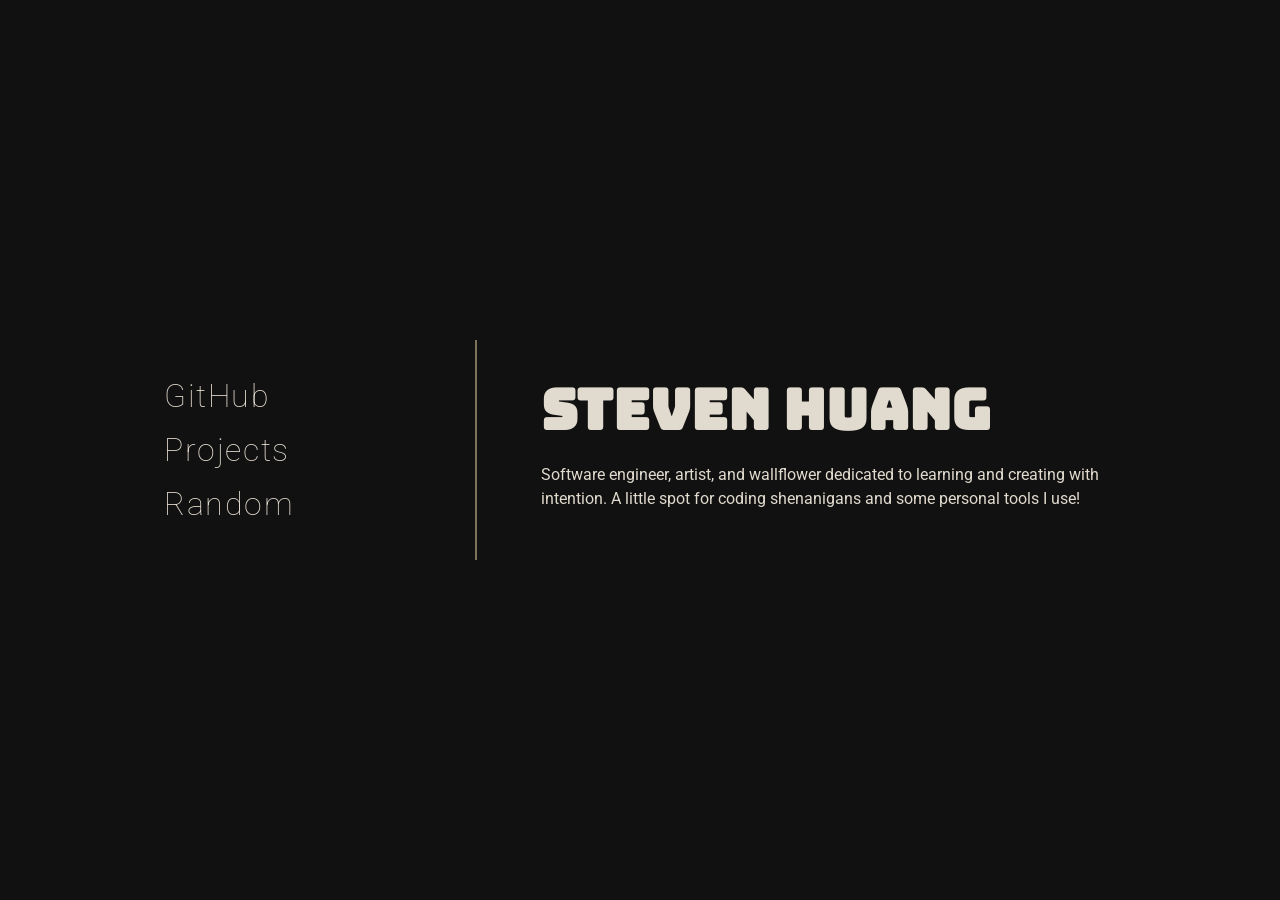
<file: index.html>
<!DOCTYPE html>
<html lang="en">

<head>
  <meta charset="UTF-8">
  <meta name="viewport" content="width=device-width, initial-scale=1.0">
  <title>Steven Huang</title>
  <link rel="icon" href="./img/favicon.png">
  <link href="assets/index.css" rel="stylesheet">

  <link rel="preconnect" href="https://fonts.googleapis.com">
  <link rel="preconnect" href="https://fonts.gstatic.com" crossorigin>
  <link href="https://fonts.googleapis.com/css2?family=Bungee&family=Roboto:ital,wght@0,100..900;1,100..900&display=swap" rel="stylesheet">
</head>

<body>

  <nav>
    <ul>
      <li><a href="https://github.com/EvenStevenH" target="_blank">GitHub</a></li>

      <div>
        <li class="accordion">Projects</li>
        <div class="panel">
          <a href="https://github.com/EvenStevenH/hearthy-hues" target="_blank">
            <p>Hearthy Hue <span class="navSubtitle">Java full-stack</span></p>
          </a>
          <a href="https://github.com/EvenStevenH/art-task-app" target="_blank">
            <p>Task App <span class="navSubtitle">MERN full-stack</span></p>
          </a>
          <a href="https://github.com/EvenStevenH/weather-web-scraping" target="_blank">
            <p>Web Scraper <span class="navSubtitle">Python</span></p>
          </a>
          <a href="https://evenstevenh.github.io/umbrella-cat/" target="_blank">
            <p>Umbrella Cat <span class="navSubtitle">p5.js / art</span></p>
          </a>
        </div>
      </div>

      <div>
        <li class="accordion">Random</li>
        <div class="panel">
          <a href="tools/text2hashtag/text2hashtag.html">
            <p>Text to Hashtag</p>
          </a>
        </div>
      </div>

    </ul>
  </nav>

  <main>
    <section class="container-main">
      <h1>Steven Huang</h1>

      <p>Software engineer, artist, and wallflower dedicated to learning and creating with intention. A little spot for coding shenanigans and some personal tools I use!</p>
    </section>
  </main>

  <script src="assets/index.js"></script>

</body>

</html>
</file>
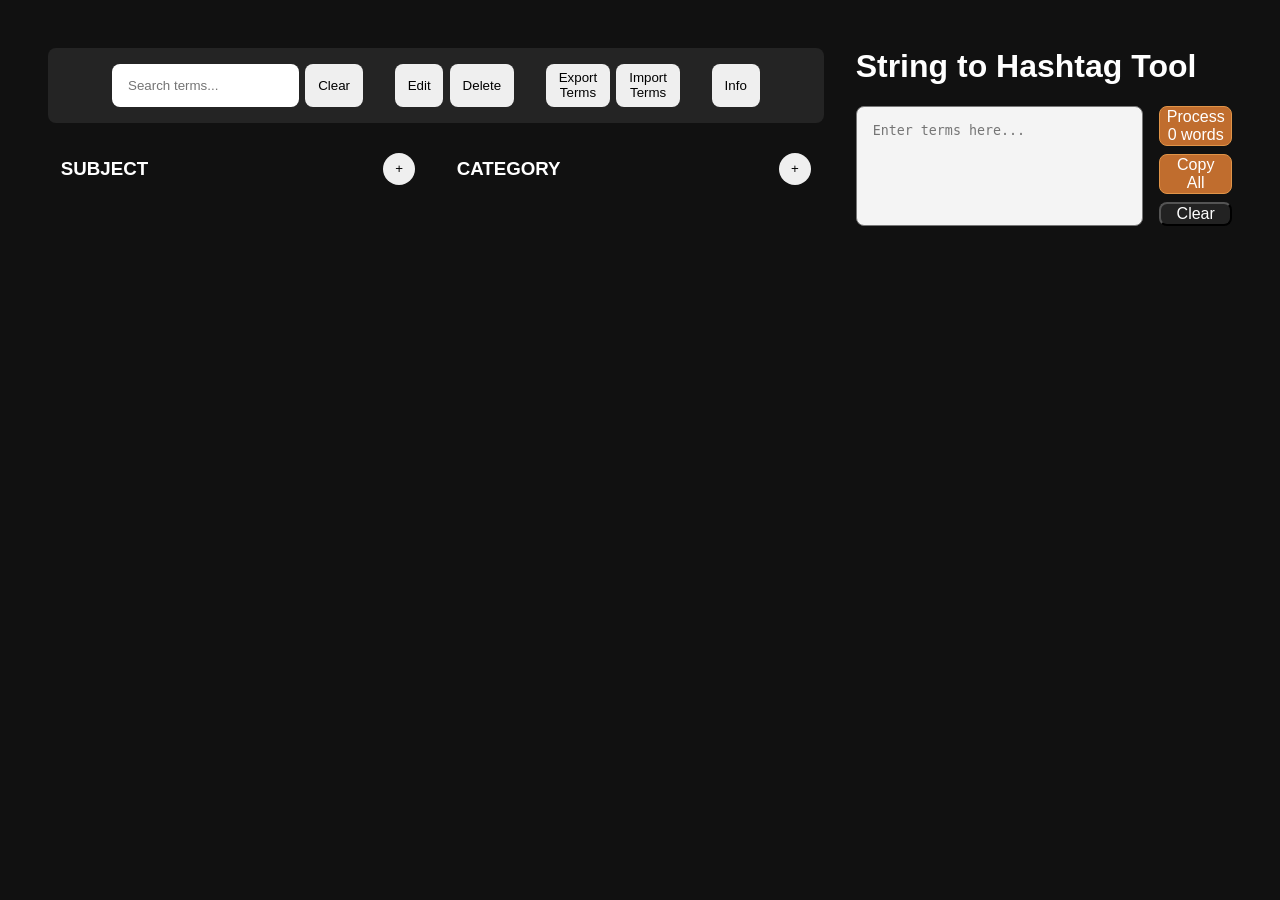
<file: pages/text2hashtag.html>
<!DOCTYPE html>
<html lang="en">

<head>
    <meta charset="UTF-8">
    <meta name="viewport" content="width=device-width, initial-scale=1.0">
    <title>String to Hashtag Tool</title>
    <link rel="icon" href="#">
    <link rel="stylesheet" href="../css/text2hashtag.css">
</head>

<body>

    <aside id="sidebar">
        <div id="sidebar-actions">
            <div>
                <input type="text" id="searchInput" placeholder="Search terms..." />
                <button id="clearSearch">Clear</button>
            </div>

            <div>
                <button id="editModeBtn">Edit</button>
                <button id="deleteModeBtn">Delete</button>
            </div>

            <div>
                <button id="exportBtn">Export Terms</button>
                <input type="file" id="importFile" hidden />
                <button id="importBtn">Import Terms</button>
            </div>

            <div>
                <button class="tooltip">Info
                    <span class="tooltiptext">
                        <p>A simple tool I made to format hashtags for my posts!</p>
                        <p>I create frequently used groups (stored locally) based on subject and category, such
                            as "dog 犬" and "art drawing". When processed, it becomes "#dog
                            #犬 #art #drawing" for usage.
                        </p>
                    </span>
                </button>
            </div>
        </div>

        <div id="groups"></div>
    </aside>

    <main>
        <h1><a href="../index.html">String to Hashtag Tool</a></h1>

        <section id="input-section">
            <textarea id="inputText" rows="5" placeholder="Enter terms here..."></textarea>

            <div id="input-buttons">
                <button id="runBtn">Process 0 words</button>
                <button id="copyBtn">Copy All</button>
                <button id="clearBtn">Clear</button>
            </div>
        </section>

        <section class="result" id="output"></section>
    </main>

    <script src="../js/text2hashtag.js"></script>
</body>

</html>
</file>
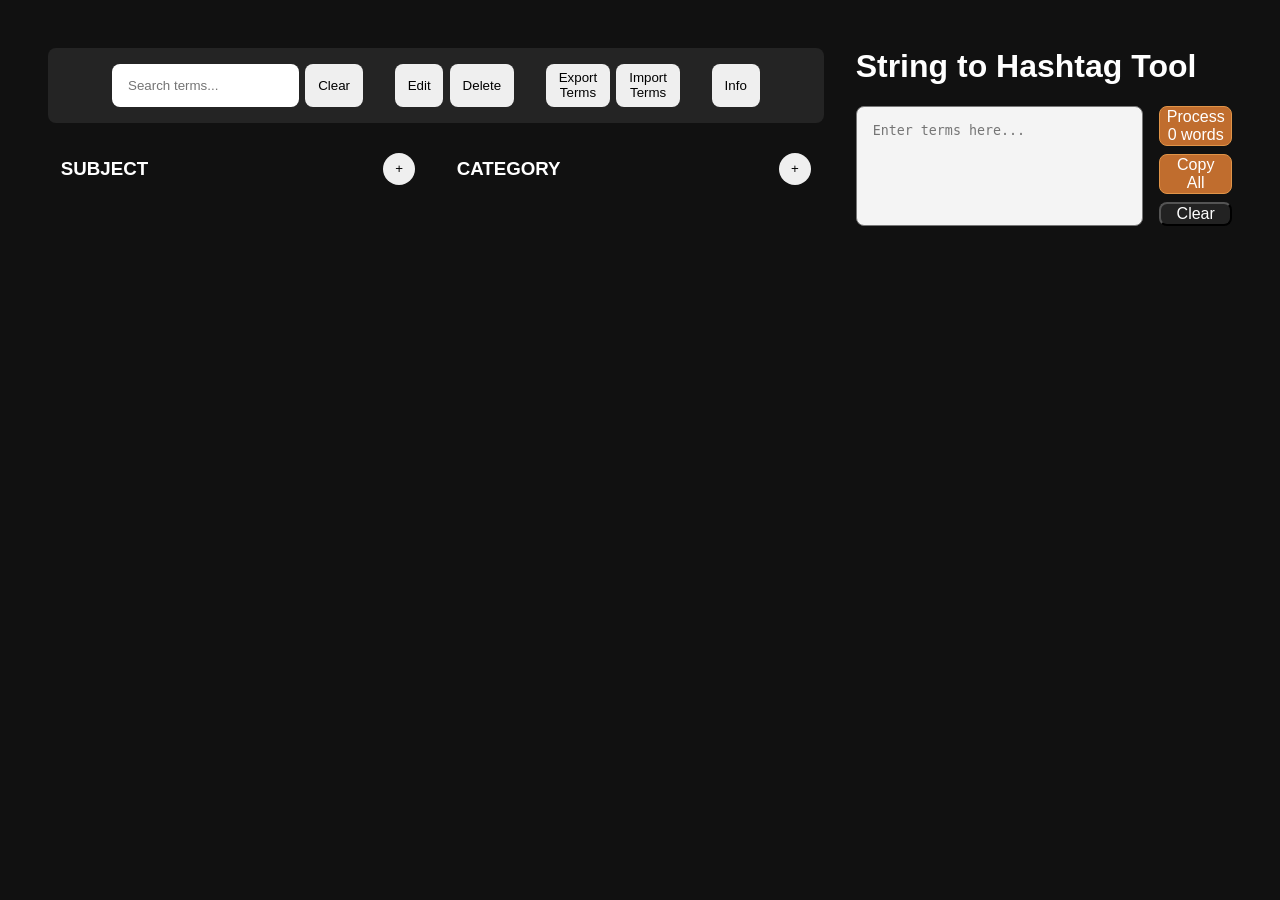
<file: tools/text2hashtag/text2hashtag.html>
<!DOCTYPE html>
<html lang="en">

<head>
    <meta charset="UTF-8">
    <meta name="viewport" content="width=device-width, initial-scale=1.0">
    <title>String to Hashtag Tool</title>
    <link rel="icon" href="#">
    <link rel="stylesheet" href="./text2hashtag.css">
</head>

<body>

    <aside id="sidebar">
        <div id="sidebar-actions">
            <div>
                <input type="text" id="searchInput" placeholder="Search terms..." />
                <button id="clearSearch">Clear</button>
            </div>

            <div>
                <button id="editModeBtn">Edit</button>
                <button id="deleteModeBtn">Delete</button>
            </div>

            <div>
                <button id="exportBtn">Export Terms</button>
                <input type="file" id="importFile" hidden />
                <button id="importBtn">Import Terms</button>
            </div>

            <div>
                <button class="tooltip">Info
                    <span class="tooltiptext">
                        <p>A simple tool I made to format hashtags for my posts!</p>
                        <p>I create frequently used groups (stored locally) based on subject and category, such
                            as "dog 犬" and "art drawing". When processed, it becomes "#dog
                            #犬 #art #drawing" for usage.
                        </p>
                    </span>
                </button>
            </div>
        </div>

        <div id="groups"></div>
    </aside>

    <main>
        <h1><a href="../../index.html">String to Hashtag Tool</a></h1>

        <section id="input-section">
            <textarea id="inputText" rows="5" placeholder="Enter terms here..."></textarea>

            <div id="input-buttons">
                <button id="runBtn">Process 0 words</button>
                <button id="copyBtn">Copy All</button>
                <button id="clearBtn">Clear</button>
            </div>
        </section>

        <section class="result" id="output"></section>
    </main>

    <script src="./text2hashtag.js"></script>
</body>

</html>
</file>
<file: assets/index.css>
/* checker for space */
/* * {
	outline: 2px red solid;
} */

:root {
	--text1: #e1dace;
	--text2: #999183;

	--yellow1: #dbb253;
}

body {
	background-color: #111111;
	font-family: "Roboto", sans-serif;
	display: flex;
	justify-content: center;
	align-items: center;
	gap: 4rem;
	margin: auto;
	height: 100vh;
	color: var(--text1);
	max-width: 1000px;
}

a {
	color: var(--yellow1);
	line-height: 0;
}

li > a {
	color: var(--text1);
	text-decoration: none;
}

h1 {
	font-family: "Bungee", sans-serif;
	font-size: 3.5rem;
	margin: 0;
}

p {
	padding: 0;
	line-height: 1.5;
}

main {
	display: flex;
	flex-direction: column;
	justify-content: flex-start;
	margin: 0;
	flex: 2.5;
}

nav {
	flex: 1.4;
	overflow: auto;
	text-align: left;
	border-right: #ddc59b8a solid 2px;
	display: flex;
	justify-content: flex-start;
	align-items: center;
	min-height: 220px;
}

hr {
	color: #ddc59b8a;
	margin: 1.5rem auto;
}

nav ul {
	list-style-type: none;
	margin: 0;
	padding: 0;
	display: flex;
	flex-direction: column;
	margin-right: 1rem;
	gap: 0.4rem;
}

nav li,
details {
	font-weight: lighter;
	letter-spacing: 0.1rem;
	font-size: 2rem;
	padding: 0.3rem 1.5rem;
	width: 100%;
	border-radius: 10px;
	cursor: pointer;
	transition: all 0.4s ease;
}

nav p {
	padding: 5px 20px;
}

nav li.active {
	background-color: #854b20;
}

nav li:hover:not(.active),
.panel p:hover {
	background-color: #7b6529;
}

.accordion {
	border: none;
	transition: all 0.4s ease;
}

.panel {
	padding-left: 1.5rem;
	max-height: 0;
	overflow: hidden;
	transition: all 0.4s ease;
	display: flex;
	flex-direction: column;
	gap: 0.4rem;
}

.panel p {
	color: var(--text1);
	padding: 0.2rem 1rem;
	margin: 0;
	border-radius: 0.5rem;
	cursor: pointer;
	transition: all 0.4s ease;
}

.panel a {
	text-decoration: none;
}

.navSubtitle {
	color: var(--text2);
	margin-left: 1em;
	font-style: italic;
	font-size: 0.8em;
}
</file>
<file: css/text2hashtag.css>
body {
	padding: 3rem;
	background-color: #111;
	color: white;
	margin: 0 auto;
	font-family: Verdana, Geneva, Tahoma, sans-serif;
	display: flex;
	justify-content: center;
	gap: 2rem;
}

h1 {
	margin-top: 0;
}

a {
	color: inherit;
	text-decoration: none;
}

/* terms sidebar */
#sidebar {
	flex: 1;
}

#sidebar-actions {
	background-color: #242424;
	padding: 1rem 4rem;
	border-radius: 0.5rem;
	display: flex;
	justify-content: center;
	gap: 2rem;
	margin-bottom: 1rem;
}

#sidebar-actions button.active {
	filter: brightness(80%);
}

#sidebar-actions > div {
	display: flex;
	border-radius: 0.5rem;
	gap: 0.4rem;
}

#sidebar-actions > div > button {
	padding: 0.4rem 0.8rem;
	border: none;
	border-radius: 0.5rem;
	cursor: pointer;
}

#searchInput {
	border-radius: 0.5rem;
	padding-left: 1rem;
	border: none;
}

.groupHeader {
	display: flex;
	flex-direction: row;
	justify-content: space-between;
	align-items: center;
	margin: 0 0.8rem;
}

.groupHeader button {
	border-radius: 50%;
	width: 2rem;
	height: 2rem;
	border: none;
	cursor: pointer;
}

h3 {
	cursor: pointer;
}

#groups {
	display: flex;
	flex-direction: row;
	gap: 1rem;
}

.group {
	flex: 1;
	display: flex;
	flex-direction: column;
	overflow-y: auto;
	max-height: calc(100vh - 200px);
}

.subgroup {
	font-size: 0.8rem;
	padding: 0.1rem 0.4rem;
	cursor: pointer;
	border-radius: 5px;
	margin: 0.4rem;
	display: flex;
	justify-content: space-between;
	align-items: center;
}

.subgroup.partial-highlight {
	background-color: rgba(255, 165, 0, 0.3);
}

.subgroup.full-highlight {
	background-color: rgba(105, 128, 0, 0.3);
}

.subgroup.selected {
	outline: 2px solid #c5e1ff;
	background: rgba(77, 163, 255, 0.1);
}

body.edit-mode::before {
	content: "EDIT MODE";
	position: fixed;
	top: 10px;
	right: 10px;
	background: #c58909;
	padding: 0.4rem 0.8rem;
	border-radius: 0.4rem;
	font-size: 0.8rem;
}

body.delete-mode::before {
	content: "DELETE MODE";
	position: fixed;
	top: 10px;
	right: 10px;
	background: #cb3528;
	padding: 0.4rem 0.8rem;
	border-radius: 0.4rem;
	font-size: 0.8rem;
}

body.edit-mode .subgroup:hover {
	outline: solid 2px #c58909;
	cursor: pointer;
}

body.delete-mode .subgroup:hover {
	outline: solid 2px #cb3528;
	cursor: pointer;
}

/* input section */
main {
	width: 800px;
}

#input-section {
	display: flex;
	width: 100%;
	gap: 1rem;
	margin-bottom: 10px;
	box-sizing: border-box;
}

#inputText {
	background-color: #f4f4f4;
	margin: 0;
	line-height: 1.25;
	flex: 3.5;
	padding: 1rem;
	border-radius: 0.5rem;
	resize: none;
	overflow-y: scroll;
}

#input-buttons {
	flex: 1;
	display: flex;
	flex-direction: column;
	gap: 0.5rem;
}

#input-buttons button {
	color: white;
	font-size: 1rem;
	cursor: pointer;
	flex: 1;
	border-radius: 0.5rem;
}

#input-buttons button:hover {
	filter: brightness(110%);
}

#input-buttons button:active {
	filter: brightness(120%);
	transform: translateY(2px);
}

#runBtn,
#copyBtn {
	border: #e09448 solid 1px;
	background-color: #c06d2e;
}

#clearBtn {
	background-color: #222;
}

/* output */
h2 {
	font-size: 1.1rem;
	letter-spacing: 1px;
}

p {
	font-size: 1rem;
	line-height: 1.4;
}

.container {
	flex-grow: 0;
	margin: 1rem auto;
	border: 1px solid #222;
	padding: 1rem 2rem;
	border-radius: 0.5rem;
	background: #222;
	border-color: #686868;
}

.count {
	font-size: 0.8rem;
	color: #aaa;
	margin-left: 6px;
}

.container:last-child {
	border-color: #222;
}

/* -------------------------------------------------------------------------- */
/* tool tip */
.tooltip {
	position: relative;
	display: inline-block;
}

.tooltip .tooltiptext {
	visibility: hidden; /* tooltip text */
	width: 400px;
	background-color: #666;
	color: #fff;
	text-align: left;
	padding: 1rem 2rem;
	border-radius: 0.5rem;

	position: absolute; /* position the tooltip text */
	z-index: 1;
	top: 125%;
	left: 0%;

	opacity: 0;
	transition: opacity 0.4s;
}

.tooltip:hover .tooltiptext {
	visibility: visible;
	opacity: 1;
}
</file>
<file: tools/text2hashtag/text2hashtag.css>
body {
	padding: 3rem;
	background-color: #111;
	color: white;
	margin: 0 auto;
	font-family: Verdana, Geneva, Tahoma, sans-serif;
	display: flex;
	justify-content: center;
	gap: 2rem;
}

h1 {
	margin-top: 0;
}

a {
	color: inherit;
	text-decoration: none;
}

/* terms sidebar */
#sidebar {
	flex: 1;
}

#sidebar-actions {
	background-color: #242424;
	padding: 1rem 4rem;
	border-radius: 0.5rem;
	display: flex;
	justify-content: center;
	gap: 2rem;
	margin-bottom: 1rem;
}

#sidebar-actions button.active {
	filter: brightness(80%);
}

#sidebar-actions > div {
	display: flex;
	border-radius: 0.5rem;
	gap: 0.4rem;
}

#sidebar-actions > div > button {
	padding: 0.4rem 0.8rem;
	border: none;
	border-radius: 0.5rem;
	cursor: pointer;
}

#searchInput {
	border-radius: 0.5rem;
	padding-left: 1rem;
	border: none;
}

.groupHeader {
	display: flex;
	flex-direction: row;
	justify-content: space-between;
	align-items: center;
	margin: 0 0.8rem;
}

.groupHeader button {
	border-radius: 50%;
	width: 2rem;
	height: 2rem;
	border: none;
	cursor: pointer;
}

h3 {
	cursor: pointer;
}

#groups {
	display: flex;
	flex-direction: row;
	gap: 1rem;
}

.group {
	flex: 1;
	display: flex;
	flex-direction: column;
	overflow-y: auto;
	max-height: calc(100vh - 200px);
}

.subgroup {
	font-size: 0.8rem;
	padding: 0.1rem 0.4rem;
	cursor: pointer;
	border-radius: 5px;
	margin: 0.4rem;
	display: flex;
	justify-content: space-between;
	align-items: center;
}

.subgroup.partial-highlight {
	background-color: rgba(255, 165, 0, 0.3);
}

.subgroup.full-highlight {
	background-color: rgba(105, 128, 0, 0.3);
}

.subgroup.selected {
	outline: 2px solid #c5e1ff;
	background: rgba(77, 163, 255, 0.1);
}

body.edit-mode::before {
	content: "EDIT MODE";
	position: fixed;
	top: 10px;
	right: 10px;
	background: #c58909;
	padding: 0.4rem 0.8rem;
	border-radius: 0.4rem;
	font-size: 0.8rem;
}

body.delete-mode::before {
	content: "DELETE MODE";
	position: fixed;
	top: 10px;
	right: 10px;
	background: #cb3528;
	padding: 0.4rem 0.8rem;
	border-radius: 0.4rem;
	font-size: 0.8rem;
}

body.edit-mode .subgroup:hover {
	outline: solid 2px #c58909;
	cursor: pointer;
}

body.delete-mode .subgroup:hover {
	outline: solid 2px #cb3528;
	cursor: pointer;
}

/* input section */
main {
	width: 800px;
}

#input-section {
	display: flex;
	width: 100%;
	gap: 1rem;
	margin-bottom: 10px;
	box-sizing: border-box;
}

#inputText {
	background-color: #f4f4f4;
	margin: 0;
	line-height: 1.25;
	flex: 3.5;
	padding: 1rem;
	border-radius: 0.5rem;
	resize: none;
	overflow-y: scroll;
}

#input-buttons {
	flex: 1;
	display: flex;
	flex-direction: column;
	gap: 0.5rem;
}

#input-buttons button {
	color: white;
	font-size: 1rem;
	cursor: pointer;
	flex: 1;
	border-radius: 0.5rem;
}

#input-buttons button:hover {
	filter: brightness(110%);
}

#input-buttons button:active {
	filter: brightness(120%);
	transform: translateY(2px);
}

#runBtn,
#copyBtn {
	border: #e09448 solid 1px;
	background-color: #c06d2e;
}

#clearBtn {
	background-color: #222;
}

/* output */
h2 {
	font-size: 1.1rem;
	letter-spacing: 1px;
}

p {
	font-size: 1rem;
	line-height: 1.4;
}

.container {
	flex-grow: 0;
	margin: 1rem auto;
	border: 1px solid #222;
	padding: 1rem 2rem;
	border-radius: 0.5rem;
	background: #222;
	border-color: #686868;
}

.count {
	font-size: 0.8rem;
	color: #aaa;
	margin-left: 6px;
}

.container:last-child {
	border-color: #222;
}

/* -------------------------------------------------------------------------- */
/* tool tip */
.tooltip {
	position: relative;
	display: inline-block;
}

.tooltip .tooltiptext {
	visibility: hidden; /* tooltip text */
	width: 400px;
	background-color: #666;
	color: #fff;
	text-align: left;
	padding: 1rem 2rem;
	border-radius: 0.5rem;

	position: absolute; /* position the tooltip text */
	z-index: 1;
	top: 125%;
	left: 0%;

	opacity: 0;
	transition: opacity 0.4s;
}

.tooltip:hover .tooltiptext {
	visibility: visible;
	opacity: 1;
}
</file>
